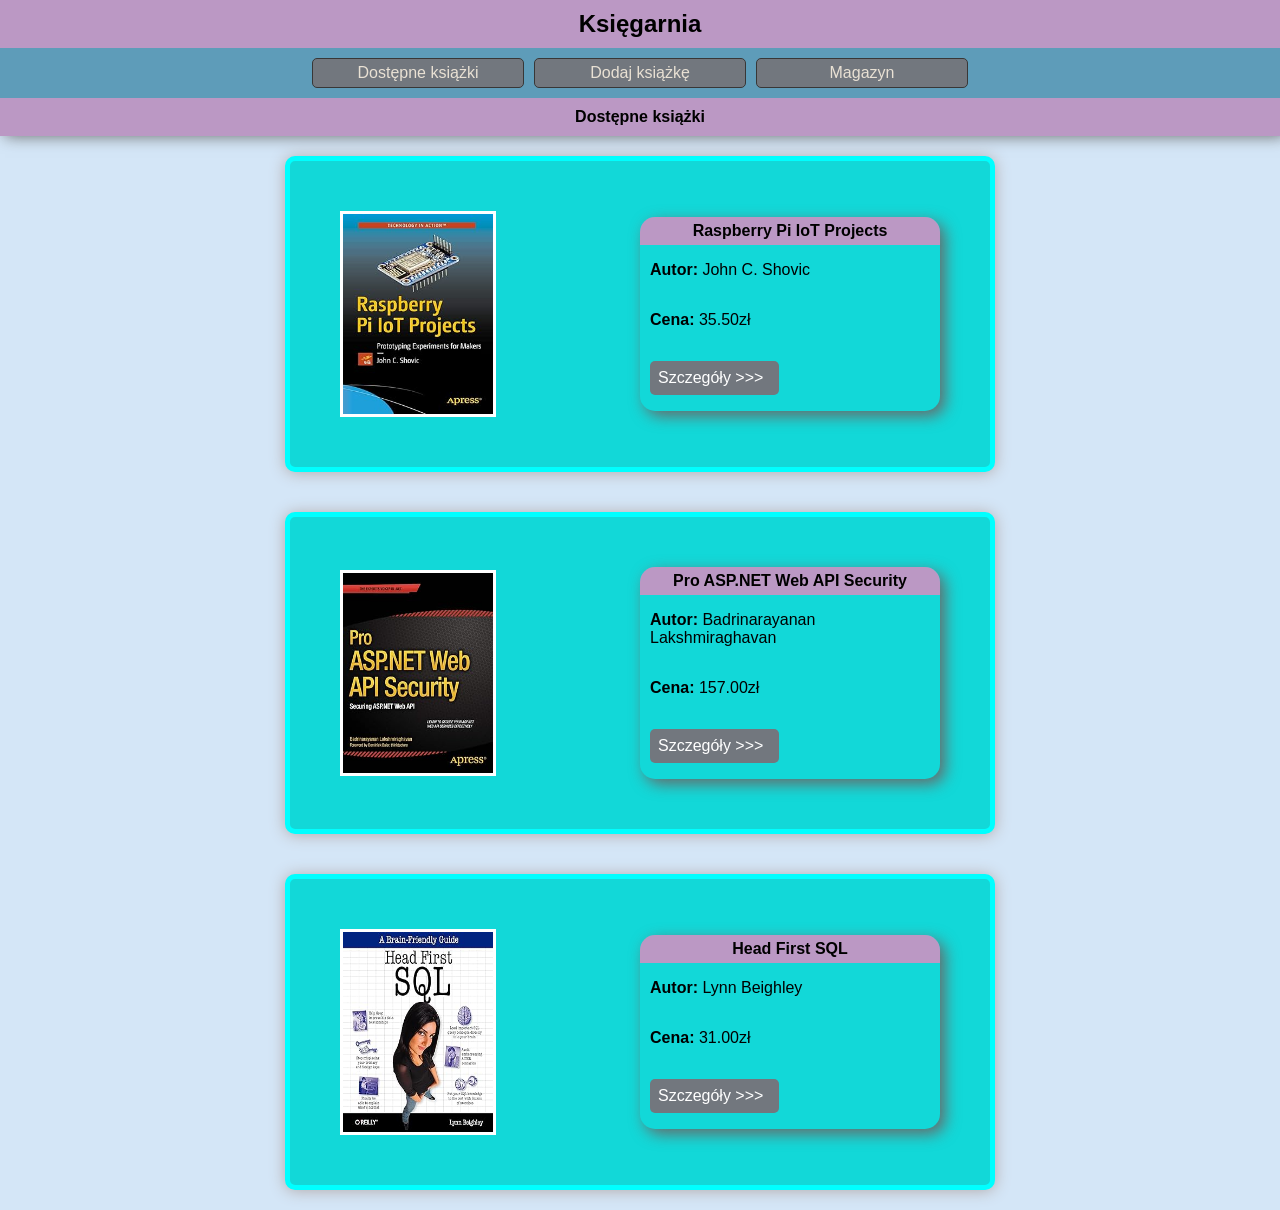
<file: 4.05/index.html>
<!DOCTYPE html>
<html lang="pl">
<head>
    <meta charset="UTF-8">
    <title>Księgarnia</title>
    <link rel="stylesheet" href="style.css">
</head>
<body>
    <div class="head-container">
        <header class="page_title">
            Księgarnia
        </header>
        <nav>
            <a href="index.html">Dostępne książki </a>
            <a href="add_book.html">Dodaj książkę </a>
            <a href="store.html">Magazyn</a>
        </nav>
        <header class="subpage_title">Dostępne książki</header>
    </div>
    <main>
        <section id="books">
            <article class="book_product">
                <img src="images/raspberry_pi_iot_projects.jpg" alt="okladka">
                <section class="book_data">
                    <header class="book_title">Raspberry Pi IoT Projects</header>
                    <p class="author"><b>Autor: </b>John C. Shovic</p>
                    <p class="price"><b>Cena: </b>35.50zł</p>
                    <p class="details_link"><a href="details1.html">Szczegóły >>></a></p>
                </section>
            </article>
            
            <article class="book_product">
                <img src="images/pro_asp.net_web_api_security.jpg" alt="okladka">
                <section class="book_data">
                    <header class="book_title">Pro ASP.NET Web API Security</header>
                    <p class="author"><b>Autor: </b>Badrinarayanan Lakshmiraghavan</p>
                    <p class="price"><b>Cena: </b>157.00zł</p>
                    <p class="details_link"><a href="details2.html">Szczegóły >>></a></p>
                </section>
            </article>
            
            <article class="book_product">
                <img src="images/head_first_sql.jpg" alt="okladka">
                <section class="book_data">
                    <header class="book_title">Head First SQL</header>
                    <p class="author"><b>Autor: </b>Lynn Beighley</p>
                    <p class="price"><b>Cena: </b>31.00zł</p>
                    <p class="details_link"><a href="details3.html">Szczegóły >>></a></p>
                </section>
            </article>
            
            
            
        </section>
    </main>
</body>
</html>
</file>
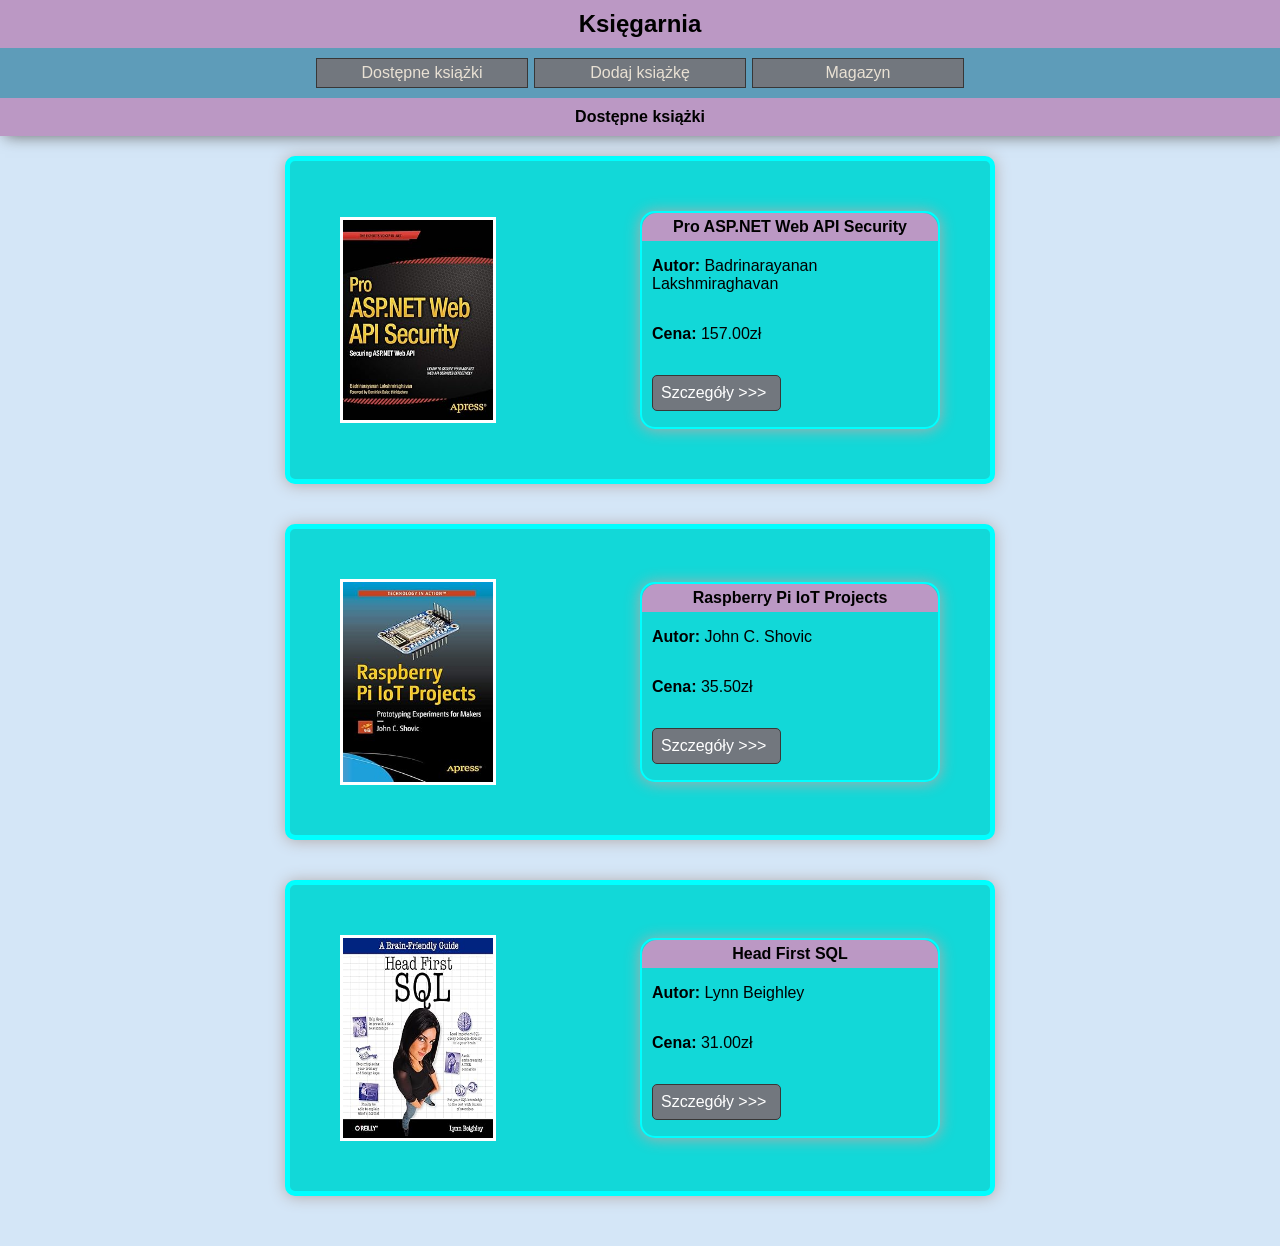
<file: 5.05/index.html>
<!DOCTYPE html>
<html lang="pl">
<head>
    <meta charset="UTF-8">
    <title>Księgarnia</title>
    <link rel="stylesheet" href="style.css">
</head>
<body>
    <header class="head-container">
        <h2 class="page_title">
            Księgarnia
        </h2>
        <nav>
            <a href="index.html">Dostępne książki </a>
            <a href="add_book.html">Dodaj książkę </a>
            <a href="store.html">Magazyn</a>
        </nav>
        <h2 class="subpage_title">Dostępne książki</h2>
    </header>
    <main>
        <section class="books">
            <article class="book_product">
                <img src="images/pro_asp.net_web_api_security.jpg" alt="okladka">
                <section class="book_data">
                    <header class="book_title">Pro ASP.NET Web API Security</header>
                    <p class="author"><strong>Autor: </strong>Badrinarayanan Lakshmiraghavan</p>
                    <p class="price"><strong>Cena: </strong>157.00zł</p>
                    <p class="details_link"><a href="details2.html">Szczegóły >>></a></p>
                </section>
            </article>

            <article class="book_product">
                <img src="images/raspberry_pi_iot_projects.jpg" alt="okladka">
                <section class="book_data">
                    <header class="book_title">Raspberry Pi IoT Projects</header>
                    <p class="author"><strong>Autor: </strong>John C. Shovic</p>
                    <p class="price"><strong>Cena: </strong>35.50zł</p>
                    <p class="details_link"><a href="details1.html">Szczegóły >>></a></p>
                </section>
            </article>
            
            <article class="book_product">
                <img src="images/head_first_sql.jpg" alt="okladka">
                <section class="book_data">
                    <header class="book_title">Head First SQL</header>
                    <p class="author"><strong>Autor: </strong>Lynn Beighley</p>
                    <p class="price"><strong>Cena: </strong>31.00zł</p>
                    <p class="details_link"><a href="details3.html">Szczegóły >>></a></p>
                </section>
            </article>
            
            
            
        </section>
    </main>
</body>
</html>
</file>
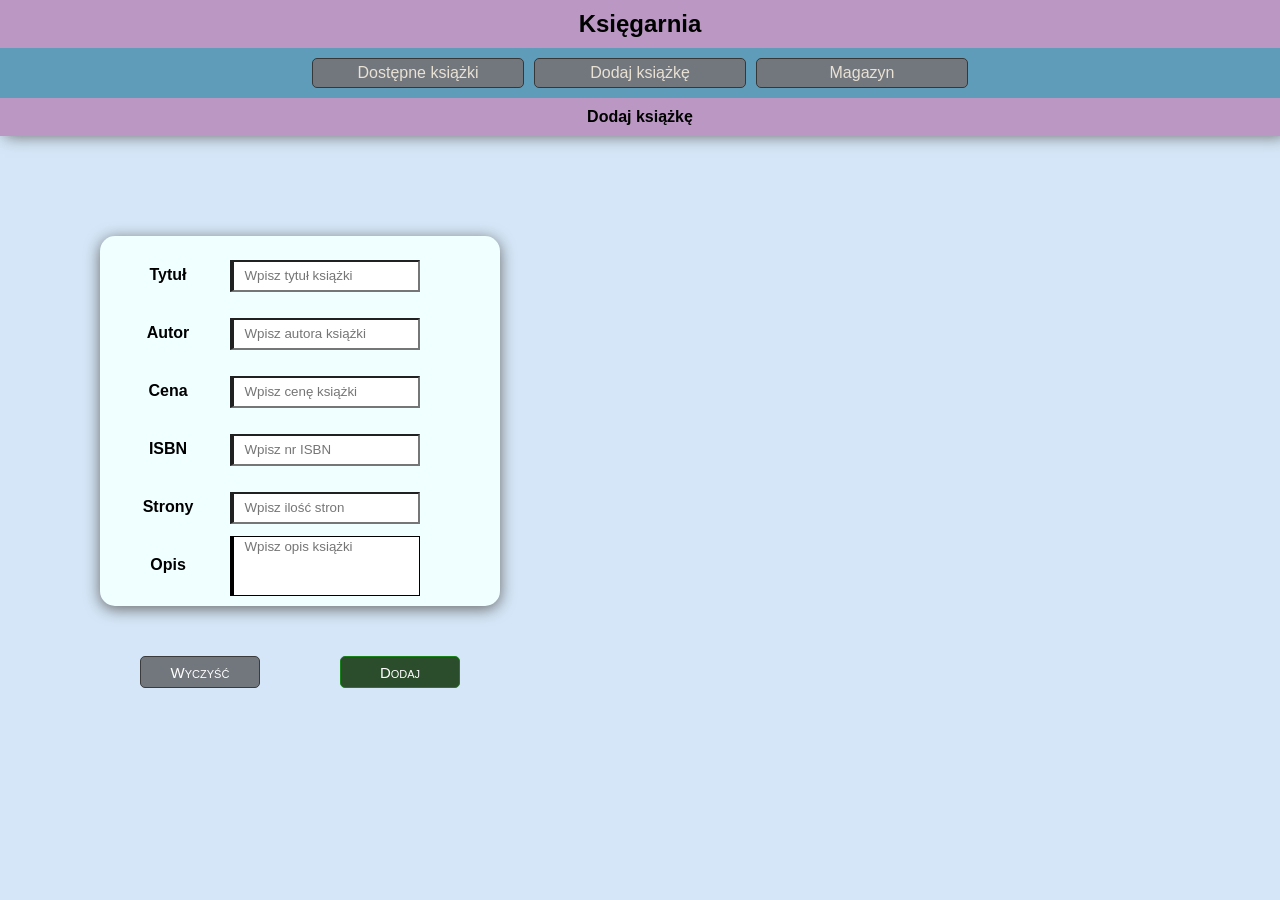
<file: 4.05/add_book.html>
<!DOCTYPE html>
<html lang="pl">
<head>
    <meta charset="UTF-8">
    <title>Księgarnia</title>
    <link rel="stylesheet" href="style.css">
</head>
<body>
    <div class="head-container">
        <header class="page_title">
            Księgarnia
        </header>
        <nav>
            <a href="index.html">Dostępne książki </a>
            <a href="add_book.html">Dodaj książkę </a>
            <a href="store.html">Magazyn</a>
        </nav>
        <header class="subpage_title">Dodaj książkę</header>
    </div>
    <main>
        <form action="" method="post">
            <div id="inputs">
                <label for="bookTitle">Tytuł</label>
                <input type="text" name="bookTitle" id="bookTitle" placeholder="Wpisz tytuł książki" required><br>
                <label for="bookAuthor">Autor</label>
                <input type="text" name="bookAuthor" id="bookAuthor" placeholder="Wpisz autora książki" required><br>
                <label for="bookPrice">Cena</label>
                <input type="number" step="0.01" min="0" name="bookPrice" id="bookPrice" placeholder="Wpisz cenę książki" required><br>
                <label for="isbn">ISBN</label>
                <input type="number" name="isbn" id="isbn" placeholder="Wpisz nr ISBN" min="1000000000000" max="9999999999999" required><br>
                <label for="bookPages">Strony</label>
                <input type="number" name="bookPages" id="bookPages" placeholder="Wpisz ilość stron" min="0"><br>
                <label for="bookDescription">Opis</label>
                <textarea name="bookDescription" id="bookDescription" placeholder="Wpisz opis książki" maxlength="1000"></textarea>
            </div>
            <div id="operations">
                <input type="reset" value="Wyczyść">
                <input type="submit" value="Dodaj">
            </div>

        </form>
    </main>
</file>
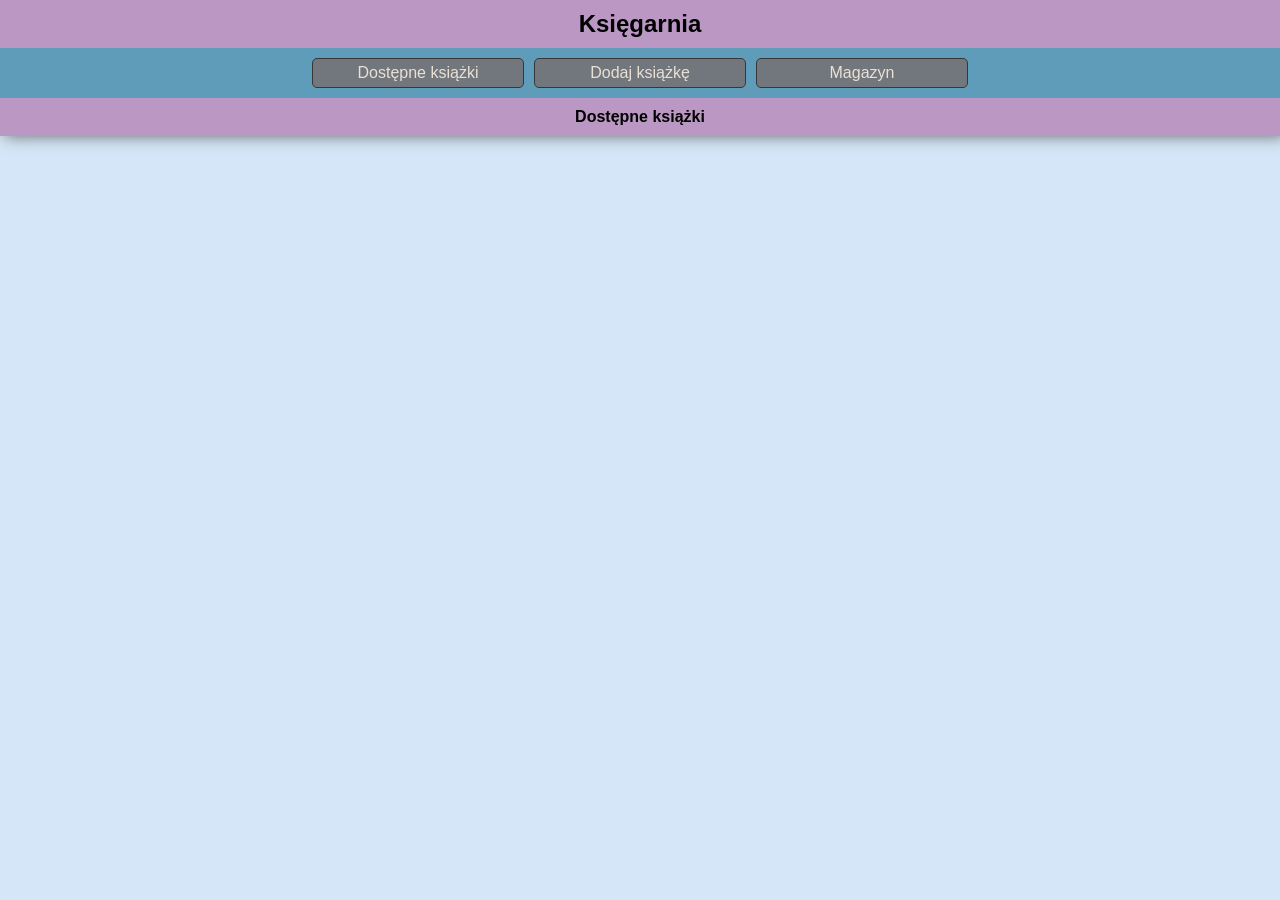
<file: 4.05/details1.html>
<!DOCTYPE html>
<html lang="pl">
<head>
    <meta charset="UTF-8">
    <title>Księgarnia</title>
    <link rel="stylesheet" href="style.css">
</head>
<body>
    <div class="head-container">
        <header class="page_title">
            Księgarnia
        </header>
        <nav>
            <a href="index.html">Dostępne książki </a>
            <a href="add_book.html">Dodaj książkę </a>
            <a href="store.html">Magazyn</a>
        </nav>
        <header class="subpage_title">Dostępne książki</header>
    </div>
</file>
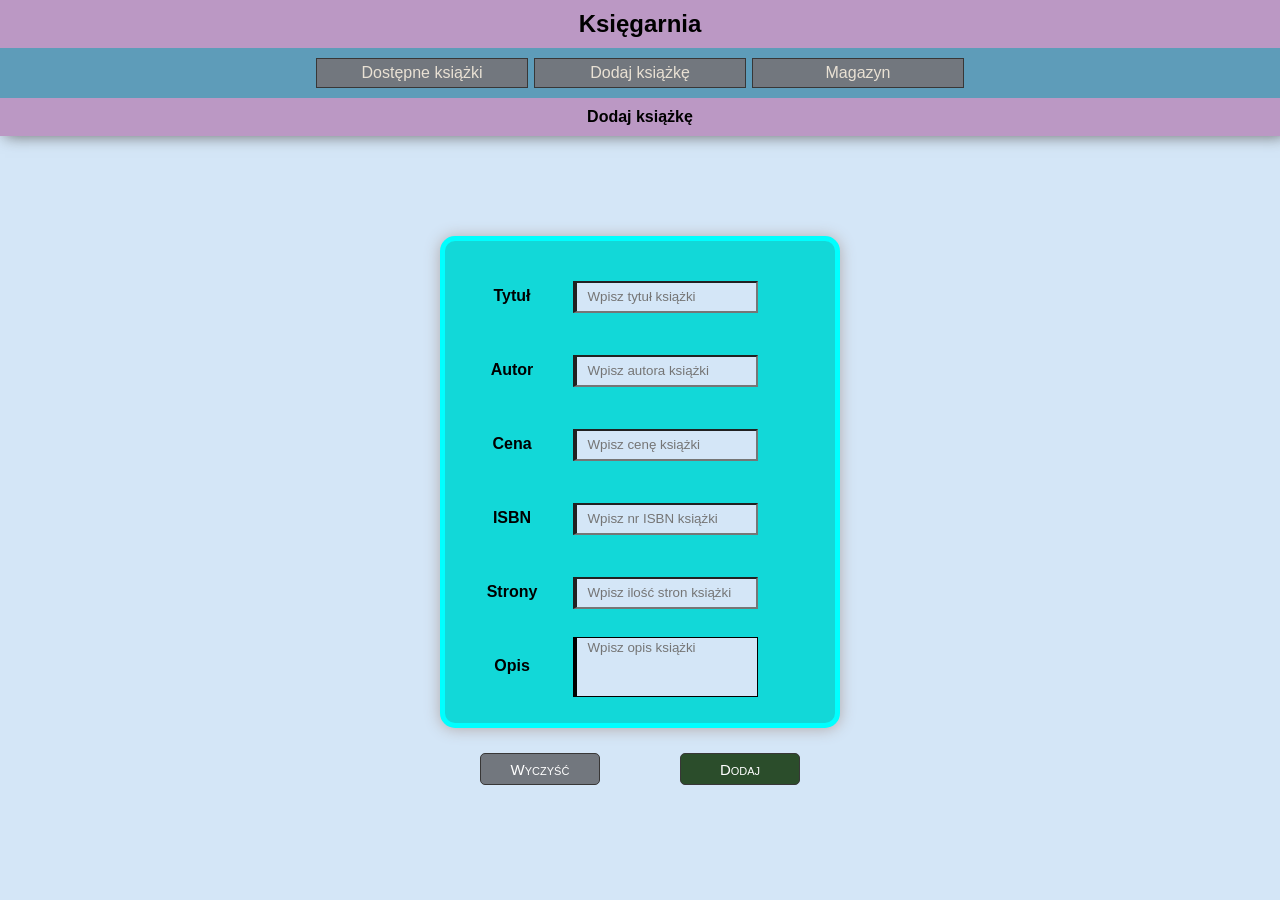
<file: 5.05/add_book.html>
<!DOCTYPE html>
<html lang="pl">
<head>
    <meta charset="UTF-8">
    <title>Księgarnia</title>
    <link rel="stylesheet" href="style.css">
    <script src="script.js"></script>
</head>
<body>
    <header class="head-container">
        <h2 class="page_title">
            Księgarnia
        </h2>
        <nav>
            <a href="index.html">Dostępne książki </a>
            <a href="add_book.html">Dodaj książkę </a>
            <a href="store.html">Magazyn</a>
        </nav>
        <h2 class="subpage_title">Dodaj książkę</h2>
    </header>
    <main>
        <form action="" method="post">
            <div class="book_data_inputs">
                <p>
                    <label for="bookTitle">Tytuł</label>
                    <input type="text" name="bookTitle" id="bookTitle" class="form-input" placeholder="Wpisz tytuł książki"><br>
                    <span id="titleError" class="error-message"></span>
                </p>
                <p>
                    <label for="bookAuthor">Autor</label>
                    <input type="text" name="bookAuthor" id="bookAuthor" class="form-input" placeholder="Wpisz autora książki"><br>
                    <span id="authorError" class="error-message"></span>
                </p>
                <p>
                    <label for="bookPrice">Cena</label>
                    <input type="number" step="0.01" name="bookPrice" id="bookPrice" class="form-input" placeholder="Wpisz cenę książki"><br>
                    <span id="priceError" class="error-message"></span>
                </p>
                <p>
                    <label for="isbn">ISBN</label>
                    <input type="text" name="isbn" id="isbn" class="form-input" placeholder="Wpisz nr ISBN książki"><br>
                    <span id="isbnError" class="error-message"></span>
                </p>
                <p>
                    <label for="bookPages">Strony</label>
                    <input type="number" name="bookPages" id="bookPages" class="form-input" placeholder="Wpisz ilość stron książki"><br>
                    <span id="pagesError" class="error-message"></span>
                </p>
                <p>
                    <label for="bookDescription">Opis</label>
                    <textarea name="bookDescription" id="bookDescription" class="form-input" placeholder="Wpisz opis książki"></textarea>
                    <span id="descriptionError" class="error-message"></span>
                </p>
            </div>
            <div class="operations">
                <input type="reset" value="Wyczyść" class="operation-button" onclick="clearForm()">
                <input type="submit" value="Dodaj" class="operation-button submit-button" onclick="return isDataValid()">
            </div>

        </form>
    </main>
</body>
</html>
</file>
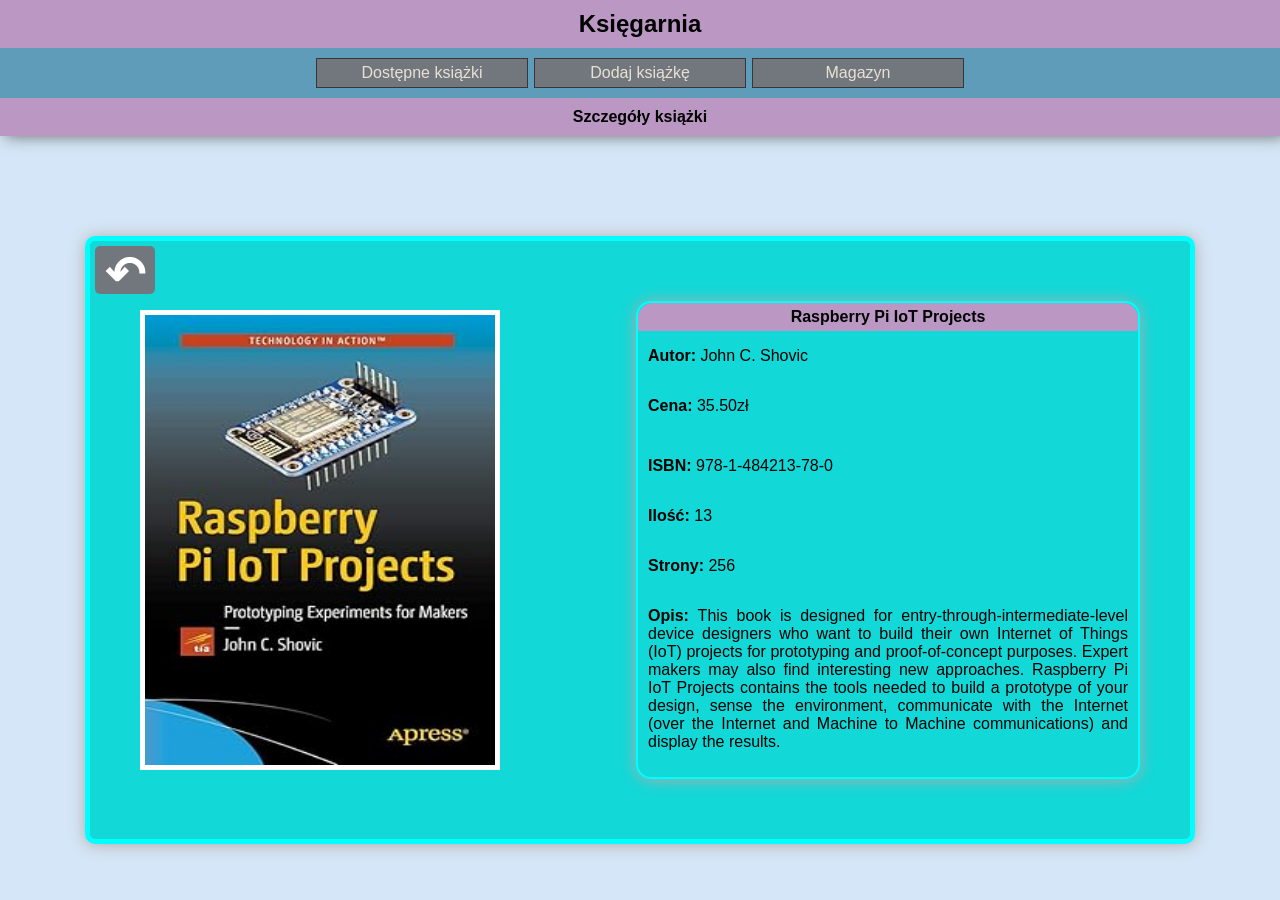
<file: 5.05/details1.html>
<!DOCTYPE html>
<html lang="pl">
<head>
    <meta charset="UTF-8">
    <title>Księgarnia</title>
    <link rel="stylesheet" href="style.css">
</head>
<body>
    <header class="head-container">
        <h2 class="page_title">
            Księgarnia
        </h2>
        <nav>
            <a href="index.html">Dostępne książki </a>
            <a href="add_book.html">Dodaj książkę </a>
            <a href="store.html">Magazyn</a>
        </nav>
        <h2 class="subpage_title">Szczegóły książki</h2>
    </header>
    <main>
        <div class="book_details_container">
            <section class="book_details">
                <img src="images/raspberry_pi_iot_projects.jpg" alt="okładka">
                <div class="data_container">
                    <section class="book_data">
                            <header class="book_title">Raspberry Pi IoT Projects</header>
                            <p class="author"><strong>Autor: </strong>John C. Shovic</p>
                            <p class="price"><strong>Cena: </strong>35.50zł</p>
                    </section>
                    <section class="detailed_data">
                            <p class="isbn"><strong>ISBN: </strong>978-1-484213-78-0</p>
                            <p class="amount"><strong>Ilość: </strong>13</p>
                            <p class="pages"><strong>Strony: </strong>256</p>
                            <p class="description"><strong>Opis: </strong>This book is designed for entry-through-intermediate-level device designers who want to build their own Internet of Things (IoT) projects for prototyping and proof-of-concept purposes. Expert makers may also find interesting new approaches. Raspberry Pi IoT Projects contains the tools needed to build a prototype of your design, sense the environment, communicate with the Internet (over the Internet and Machine to Machine communications) and display the results.</p>
                    </section>
                </div>
                <a class="come-back-button" href="index.html">&#8630;</a>
            </section>
        </div>
    </main>
</body>
</html>
</file>
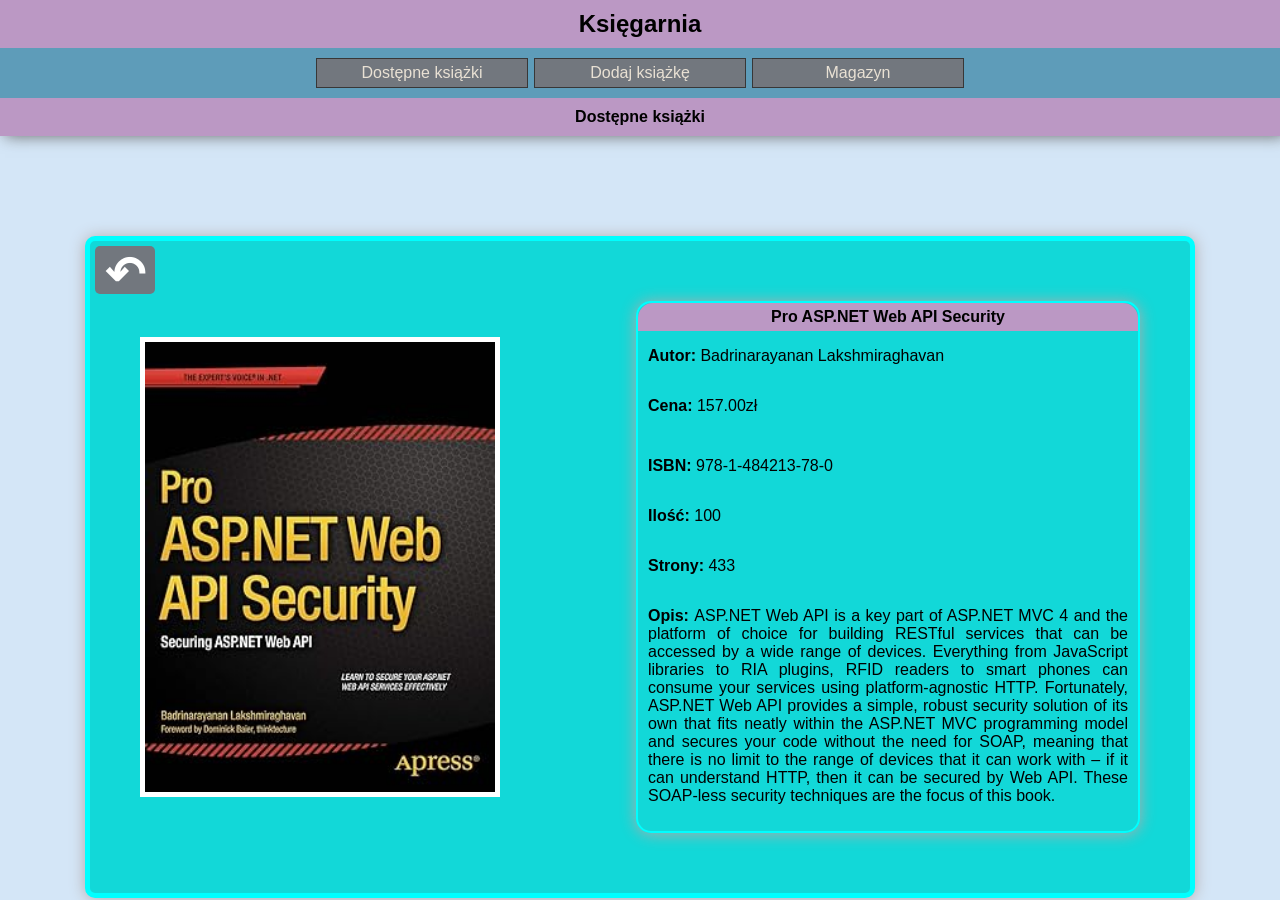
<file: 5.05/details2.html>
<!DOCTYPE html>
<html lang="pl">
<head>
    <meta charset="UTF-8">
    <title>Księgarnia</title>
    <link rel="stylesheet" href="style.css">
</head>
<body>
    <header class="head-container">
        <h2 class="page_title">
            Księgarnia
        </h2>
        <nav>
            <a href="index.html">Dostępne książki </a>
            <a href="add_book.html">Dodaj książkę </a>
            <a href="store.html">Magazyn</a>
        </nav>
        <h2 class="subpage_title">Dostępne książki</h2>
    </header>
    <main>
        <div class="book_details_container">
            <section class="book_details">
                <img src="images/pro_asp.net_web_api_security.jpg" alt="okładka">
                <div class="data_container">
                    <section class="book_data">
                            <header class="book_title">Pro ASP.NET Web API Security</header>
                            <p class="author"><strong>Autor: </strong>Badrinarayanan Lakshmiraghavan</p>
                            <p class="price"><strong>Cena: </strong>157.00zł</p>
                    </section>
                    <section class="detailed_data">
                            <p class="isbn"><strong>ISBN: </strong>978-1-484213-78-0</p>
                            <p class="amount"><strong>Ilość: </strong>100</p>
                            <p class="pages"><strong>Strony: </strong>433</p>
                            <p class="description"><strong>Opis: </strong>ASP.NET Web API is a key part of ASP.NET MVC 4 and the platform of choice for building RESTful services that can be accessed by a wide range of devices. Everything from JavaScript libraries to RIA plugins, RFID readers to smart phones can consume your services using platform-agnostic HTTP. Fortunately, ASP.NET Web API provides a simple, robust security solution of its own that fits neatly within the ASP.NET MVC programming model and secures your code without the need for SOAP, meaning that there is no limit to the range of devices that it can work with – if it can understand HTTP, then it can be secured by Web API. These SOAP-less security techniques are the focus of this book.</p>
                    </section>
                </div>
                <a class="come-back-button" href="index.html">&#8630;</a>
            </section>
        </div>
    </main>
</body>
</html>
</file>
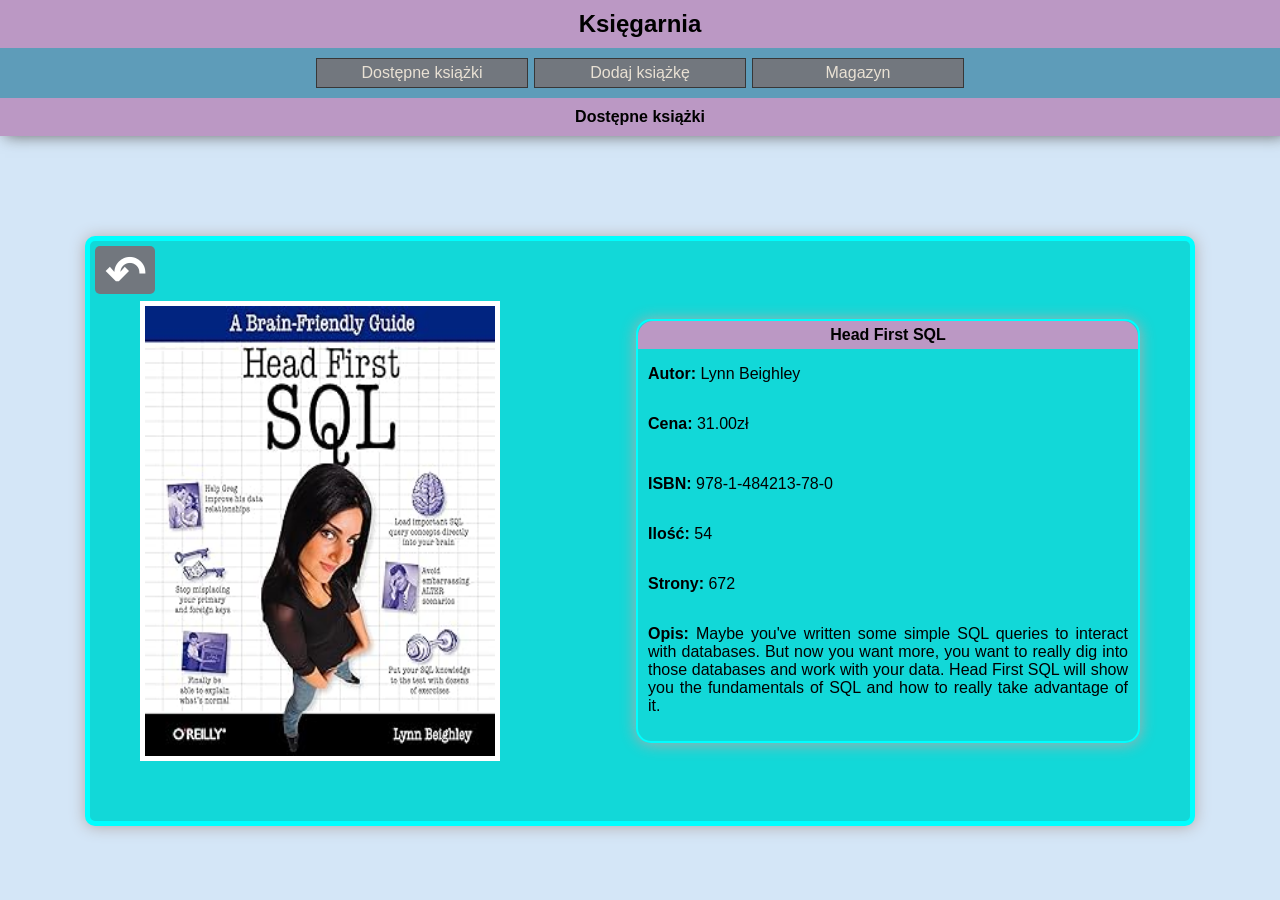
<file: 5.05/details3.html>
<!DOCTYPE html>
<html lang="pl">
<head>
    <meta charset="UTF-8">
    <title>Księgarnia</title>
    <link rel="stylesheet" href="style.css">
</head>
<body>
    <header class="head-container">
        <h2 class="page_title">
            Księgarnia
        </h2 >
        <nav>
            <a href="index.html">Dostępne książki </a>
            <a href="add_book.html">Dodaj książkę </a>
            <a href="store.html">Magazyn</a>
        </nav>
        <h2 class="subpage_title">Dostępne książki</h2>
    </header>
    <main>
        <div class="book_details_container">
            <section class="book_details">
                <img src="images/head_first_sql.jpg" alt="okładka">
                <div class="data_container">
                    <section class="book_data">
                            <header class="book_title">Head First SQL</header>
                            <p class="author"><strong>Autor: </strong>Lynn Beighley</p>
                            <p class="price"><strong>Cena: </strong>31.00zł</p>
                    </section>
                    <section class="detailed_data">
                            <p class="isbn"><strong>ISBN: </strong>978-1-484213-78-0</p>
                            <p class="amount"><strong>Ilość: </strong>54</p>
                            <p class="pages"><strong>Strony: </strong>672</p>
                            <p class="description"><strong>Opis: </strong>Maybe you've written some simple SQL queries to interact with databases. But now you want more, you want to really dig into those databases and work with your data. Head First SQL will show you the fundamentals of SQL and how to really take advantage of it.</p>
                    </section>
                </div>
                <a class="come-back-button" href="index.html">&#8630;</a>
            </section>
        </div>
    </main>
</body>
</html>
</file>
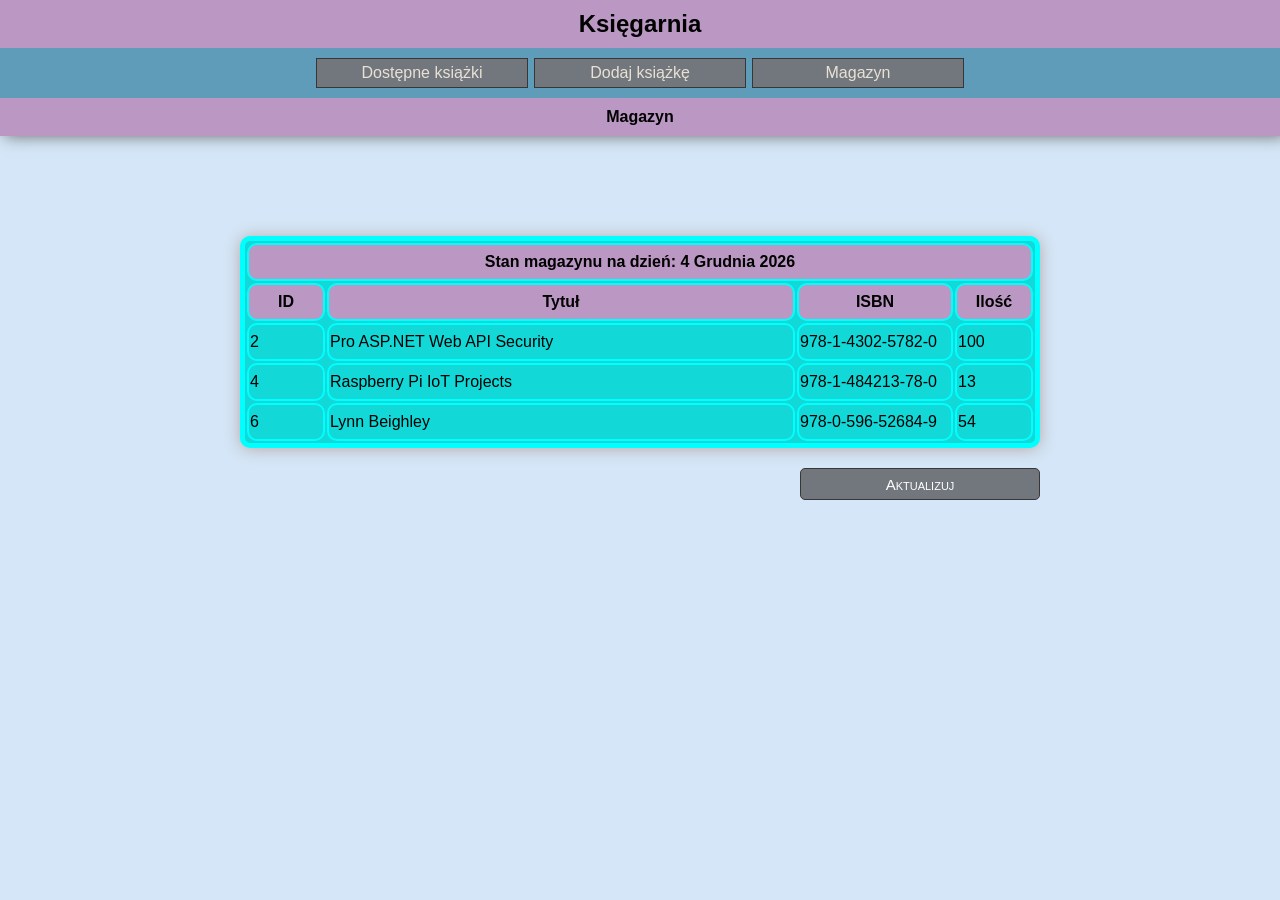
<file: 5.05/store.html>
<!DOCTYPE html>
<html lang="pl">
<head>
    <meta charset="UTF-8">
    <title>Księgarnia</title>
    <link rel="stylesheet" href="style.css">
    <script src="script.js"></script>
</head>
<body>
    <header class="head-container">
        <h2 class="page_title">
            Księgarnia
        </h2>
        <nav>
            <a href="index.html">Dostępne książki </a>
            <a href="add_book.html">Dodaj książkę </a>
            <a href="store.html">Magazyn</a>
        </nav>
        <h2 class="subpage_title">Magazyn</h2>
    </header>
    <main>
        <div class="store_container">
            <table class="store">
                <tr>
                    <th class="store_header" colspan="4">Stan magazynu na dzień: <span id="currentDate"></span></th>
                </tr>
                <tr>
                    <th class="bookIdColumn">ID</th>
                    <th class="bookTitleColumn">Tytuł</th>
                    <th class="bookIsbnColumn">ISBN</th>
                    <th class="bookAmountColumn">Ilość</th>
                </tr>
                <tr>
                    <td>2</td>
                    <td>Pro ASP.NET Web API Security</td>
                    <td>978-1-4302-5782-0</td>
                    <td>100</td>
                </tr>
                <tr>
                    <td>4</td>
                    <td>Raspberry Pi IoT Projects</td>
                    <td>978-1-484213-78-0</td>
                    <td>13</td>
                </tr>
                <tr>
                    <td>6</td>
                    <td>Lynn Beighley</td>
                    <td>978-0-596-52684-9</td>
                    <td>54</td>
                </tr>
            </table>
            <div class="store_operations">
                <button class="updateStoreButton operation-button" onclick="window.location.reload()">Aktualizuj</button>
            </div>
        </div>
    </main>
    
    <script>
        document.getElementById("currentDate").textContent = getCurrentDate();
    </script>
</body>
</html>
</file>
<file: 4.05/style.css>
*{
    font-family: Arial, Helvetica, sans-serif;
    
}
body{
    margin: 0;
    width: 100%;
    height: 100%;
    box-sizing: border-box;
    background-color: rgb(212, 230, 247);
    
    
}
.head-container{
    position: sticky;
    top: 0;
    box-shadow: 5px 0 15px dimgray;
    
}
header{
    padding: 10px;
    text-align: center;
    background-color: rgb(187, 152, 196);
    font-weight: 600;
}
.page_title{
    font-size: 1.5rem;
}

nav{
    padding: 10px;
    display: flex;
    justify-content: center;
    background-color: rgb(94, 156, 185);
    
}
nav a{
    color: rgb(233, 225, 212);
    text-decoration: none;
    margin-left: 5px;
    margin-right: 5px;
    background-color: rgb(114, 119, 126);
    width: 200px;
    text-align: center;
    padding: 5px;
    border: solid 1.5px rgb(56, 55, 55);
    transition: ease .5s;
    border-radius: 5px;
}
nav a:hover{
    box-shadow: 5px 0px 10px dimgray;
}
main{
    background-color: rgb(212, 230, 247);
}
main header{
    font-size: 1rem;
    height: 100%;
}
#books{
    display: flex;
    flex-direction: column;
    align-items: center;
    width: 100%;
  
}
.book_product{
    display: flex;
    width: 600px;
    justify-content: space-between;
    align-items: center;
    margin: 20px;
    background-color: rgb(18, 216, 216);
    padding: 50px;
    border-radius: 10px;
    border: 5px solid aqua;
    box-shadow: 0px 1px 15px rgb(179, 170, 170);
}
.book_product img{
    
    width: 150px;
    height: 200px;
    border: 3px solid white;

}
.book_data{
    display: flex;
    flex-direction: column;
    box-sizing: border-box;
    box-shadow: 5px 5px 15px dimgray;
    width: 50%;
    border-radius: 15px;
}
.book_title{
    box-sizing: border-box;
    border-radius: 15px 15px 0 0;
    padding: 5px 15px;
    width: 100%;
    text-wrap-mode: nowrap;
    overflow: hidden;
    text-overflow: ellipsis;
}
.book_data p{
    margin-left: 10px;
    width: 75%;
    text-wrap-mode: nowrap;
    overflow: hidden;
    text-overflow: ellipsis;
    

}
.details_link a{
    width: 50%;
    display: block;
    text-decoration: none;
    transition: ease .5s;
    padding: 8px;
    background-color: rgb(114, 119, 126);
    color: white;
    border-radius: 5px;
    
}
.details_link a:hover{
    margin-left: 20px;
    font-weight: 500;
    border-left: solid 5px white;  
    
}



/* add_book.html */


form{
    padding: 100px;
}
#inputs{
    box-sizing: border-box;
    padding: 10px;
    width: 400px;
    background-color: azure;
    margin-bottom: 50px;
    border-radius: 15px;
    box-shadow: 0 3px 15px dimgray;
}
#inputs label{
    padding: 10px;
    width: 20%;
    display: inline-block;   
    text-align: center; 
    margin: 10px;
    font-weight:bolder;
}
#inputs input{
    box-sizing: border-box;
    width: 50%;
    height: 2rem;
    padding-left: 10px;
    border-left-width: 4px;
}
textarea{
    box-sizing: border-box;
    resize: none;
    width: 50%;
    height: 60px;
    padding-left: 10px;
    padding-right: 10px;
    display: inline-block;
    vertical-align: top;
    border-left-width: 4px;
    border-color: black;
}
#operations{
    width: 400px;
    display: flex;
    justify-content: space-around;
}
#operations input{

    width: 30%;
    height: 2rem;
    background-color: rgb(114, 119, 126);
    color: white;
    border: 1px rgb(59, 59, 59) solid;
    transition: .5s ease;
    border-radius: 5px;
    font-size: 15px;
    font-variant: small-caps;
}
#operations input[type='submit']{
    background-color: rgb(43, 77, 43);
    border-color: rgb(27, 129, 27);
}
#operations input:hover{
    box-shadow: 0 5px 10px rgb(116, 141, 141);
    scale: .99;
}
</file>
<file: 5.05/style.css>
*{
    font-family: Arial, Helvetica, sans-serif;
    
}

:root{
    --dark-bg-color: rgb(94, 156, 185);
    --article-bg-color: rgb(18, 216, 216);
    --header-bg-color: rgb(187, 152, 196);
    --light-bg-color: rgb(212, 230, 247);
    --main-button-color: rgb(114, 119, 126);
    --main-button-border: solid 1.5px rgb(56, 55, 55);
    --thick-light-border: 5px solid aqua;
    --thin-light-border: 2px solid aqua;
    --main-box-shadow: 0px 1px 15px rgb(179, 170, 170)
}

body{
    margin: 0;
    width: 100%;
    height: 100%;
    box-sizing: border-box;
    background-color: var(--light-bg-color);
    
    
}

.head-container{
    padding: 0;
    position: sticky;
    top: 0;
    box-shadow: 5px 0 15px dimgray;
    font-weight: normal;
}

header{
    padding: 10px;
    text-align: center;
    background-color: var(--header-bg-color);
    font-weight: 600;
}

h2{
    margin: 0;
    padding: 10px;
    text-align: center;
    background-color: var(--header-bg-color);
    font-weight: 600;
    font-size: 1rem;
}

.page_title{
    font-size: 1.5rem;
}

nav{
    padding: 10px;
    display: flex;
    justify-content: center;
    background-color: var(--dark-bg-color);
    
}

nav a{
    color: rgb(233, 225, 212);
    text-decoration: none;
    margin-left: 3px;
    margin-right: 3px;
    background-color: var(--main-button-color);
    width: 200px;
    text-align: center;
    padding: 5px;
    border: var(--main-button-border);
    transition: ease .5s;
}

nav a:hover{
    box-shadow: 5px 0px 10px dimgray;
}

main{
    background-color: rgb(212, 230, 247);
    margin-bottom: 30px
}

main header{
    font-size: 1rem;
    height: 100%;
}

.books{
    display: flex;
    flex-direction: column;
    align-items: center;
    width: 100%;
  
}

.book_product{
    display: flex;
    width: 600px;
    justify-content: space-between;
    align-items: center;
    margin: 20px;
    background-color: var(--article-bg-color);
    padding: 50px;
    border-radius: 10px;
    border: var(--thick-light-border);
    box-shadow: var(--main-box-shadow);
}

.book_product img{
    
    width: 150px;
    height: 200px;
    border: 3px solid white;

}

.book_data{
    display: flex;
    flex-direction: column;
    box-sizing: border-box;
    box-shadow: var(--main-box-shadow);
    width: 50%;
    border-radius: 15px;
    border: var(--thin-light-border);
}

.book_title{
    box-sizing: border-box;
    border-radius: 15px 15px 0 0;
    padding: 5px 15px;
    width: 100%;
    text-wrap-mode: nowrap;
    overflow: hidden;
    text-overflow: ellipsis;
}

.book_data p{
    margin-left: 10px;
    width: 75%;
    text-wrap-mode: nowrap;
    overflow: hidden;
    text-overflow: ellipsis;
    

}

.details_link a{
    width: 50%;
    display: block;
    text-decoration: none;
    transition: ease .5s;
    padding: 8px;
    background-color: var(--main-button-color);
    color: white;
    border: var(--main-button-border);
    border-radius: 5px;
    
}

.details_link a:hover{
    margin-left: 10px;
    font-weight: 500;
    border-left-width: 5px;
    border-left-color: white;  
    
}



/* add_book.html */


form{
    display: flex;
    flex-direction: column;
    align-items: center;
    padding-top: 100px;
}

.book_data_inputs{
    box-sizing: border-box;
    padding: 10px;
    width: 400px;
    background-color: var(--article-bg-color);
    margin-bottom: 25px;
    border-radius: 15px;
    box-shadow: var(--main-box-shadow);
    border: var(--thick-light-border);
}

.book_data_inputs label{
    padding: 10px;
    width: 20%;
    display: inline-block;   
    text-align: center; 
    margin: 10px;
    font-weight:bolder;
}

.book_data_inputs input{
    background-color: var(--light-bg-color);
    box-sizing: border-box;
    width: 50%;
    height: 2rem;
    padding-left: 10px;
    border-left-width: 4px;
}
.book_data_inputs input:focus{
    box-shadow: var(--main-box-shadow);
}
textarea{
    background-color: var(--light-bg-color);
    box-sizing: border-box;
    resize: none;
    width: 50%;
    height: 60px;
    padding-left: 10px;
    padding-right: 10px;
    display: inline-block;
    vertical-align: top;
    border-left-width: 4px;
    border-color: black;
}

.operations{
    width: 400px;
    display: flex;
    justify-content: space-around;
}

.operation-button{

    width: 30%;
    height: 2rem;
    background-color: var(--main-button-color);
    color: white;
    border: var(--main-button-border);
    transition: .5s ease;
    border-radius: 5px;
    font-size: 15px;
    font-variant: small-caps;
}

.submit-button{
    background-color: rgb(43, 77, 43);
}

.error-message{
    text-align: center;
    font-style: italic;
    font-family: 'Courier New';
    color: red;
    font-size: 1rem;
    display: none;
}

/* .operations input:hover{
    box-shadow: 0 5px 10px rgb(116, 141, 141);
    scale: .99;
} */


/* details.html */

.book_details_container{
    width: 100%;
    padding-top: 100px;
    display: flex;
    justify-content: center;
}

.book_details{
    position: fixed;
    display: flex;
    width: 1000px;
    justify-content: space-between;
    align-items: center;
    background-color: var(--article-bg-color);
    padding: 60px 50px 60px 50px;
    border-radius: 10px;
    border: var(--thick-light-border);
    box-shadow: var(--main-box-shadow);

}

.book_details img{
    height: 450px;
    width: 350px;
    border: 5px solid white;

}

.detailed_data{
    display: flex;
    flex-direction: column;
    box-sizing: border-box;
    width: 100%;
    border-radius: 0 0 15px 15px;
    overflow: wrap;
    padding: 10px;
}

.detailed_data p{
    width: 100%;
}

.data_container{
    display: flex;
    flex-direction: column;
    justify-content: center;
    align-items: center;
    width: 50%;
    box-shadow: var(--main-box-shadow);
    border-radius: 15px;
    border: var(--thin-light-border);
}

.data_container .book_data{
    width: 100%;
    border-radius: 15px 15px 0 0;
    box-shadow: none;
    border: none;
}

p.description{
    box-sizing: border-box;
    text-align: justify;
    overflow-wrap: break-word;
}


/* store.html */
.store_container{
    width: 100%;
    display: flex;
    flex-direction: column;
    align-items: center;
    padding-top: 100px;
}
.store{
    background-color: var(--article-bg-color);
    border: var(--thick-light-border);
    width: 800px;
    box-shadow: var(--main-box-shadow);
    border-radius: 10px;
}
.store td,th{
    border: var(--thin-light-border);
    border-radius: 10px;
    height: 2rem;
}
.store th{
    background-color: var(--header-bg-color);
}

.bookIdColumn{
    width: 10%;
    text-align: center;
}

.bookTitleColumn{
    width: 60%;
    text-align: center;
}

.bookIsbnColumn{
    width: 20%;
    text-align: center;
}

.bookAmountColumn{
    width: 10%;
    text-align: center;
}

.store_operations{

    display: flex;
    justify-content: flex-end;
    width: 800px;
    margin-top: 20px;
}

/* .updateStoreButton{
    width: 10%;
    height: 1.5rem;
    background-color: var(--primary-button-color);
    color: rgb(233, 225, 212);
    border: none;
    transition: .25s ease;
} */
/* .updateStoreButton:hover{
    scale: 1.02;
} */

.operation-button:hover{
    box-shadow: 0 5px 10px rgb(116, 141, 141);
    scale: .95;
}

.come-back-button{
    position: absolute;
    top: 5px;
    left: 5px;
    display: block;
    font-size: 3rem;
    width: 60px;
    height: 3rem;
    text-align: center;
    text-decoration: none;
    transition: ease .5s;
    background-color: var(--main-button-color);
    color: white;
    border-radius: 5px;
    font-weight: bold;
}
.come-back-button:hover{
    top: 0px;
    left: 0px;
    border-right: solid 3px white;  
    border-bottom: solid 3px white;

}

.invalid-input{
    border-color: red;
    border-width: 5px;
    border-style: solid;
}
.valid-input{
    border-color: rgb(6, 173, 6);
    border-style: solid;
}
</file>
